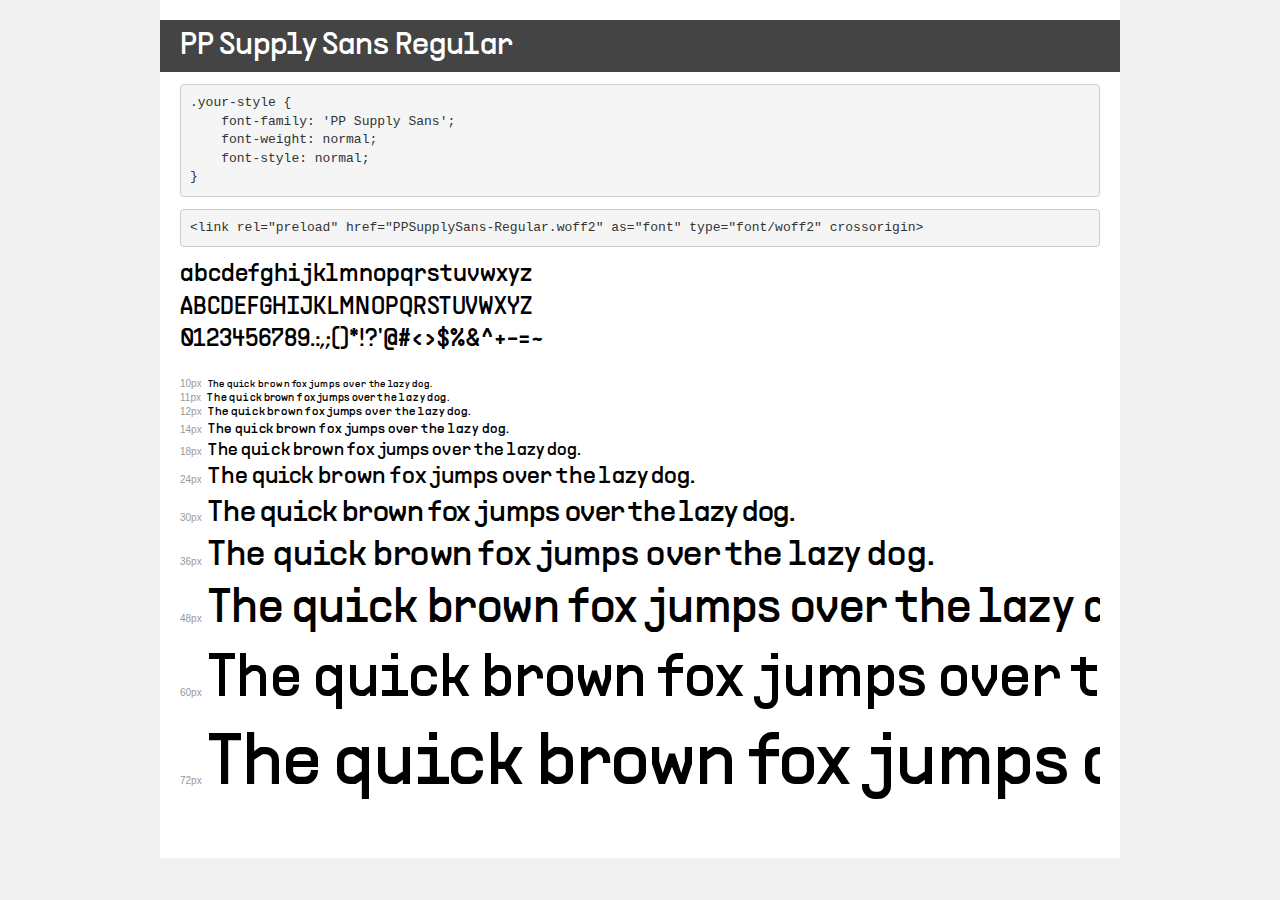
<file: css/font/ppsuplysans/demo.html>
<!DOCTYPE html>
<html lang="en">
<head>
    <meta charset="utf-8">
    <meta http-equiv="X-UA-Compatible" content="IE=edge">
    <meta name="viewport" content="width=device-width, initial-scale=1">
    <meta name="robots" content="noindex, noarchive">
    <meta name="format-detection" content="telephone=no">
    <title>Transfonter demo</title>
    <link href="stylesheet.css" rel="stylesheet">
    <style>
        /*
        http://meyerweb.com/eric/tools/css/reset/
        v2.0 | 20110126
        License: none (public domain)
        */
        html, body, div, span, applet, object, iframe,
        h1, h2, h3, h4, h5, h6, p, blockquote, pre,
        a, abbr, acronym, address, big, cite, code,
        del, dfn, em, img, ins, kbd, q, s, samp,
        small, strike, strong, sub, sup, tt, var,
        b, u, i, center,
        dl, dt, dd, ol, ul, li,
        fieldset, form, label, legend,
        table, caption, tbody, tfoot, thead, tr, th, td,
        article, aside, canvas, details, embed,
        figure, figcaption, footer, header, hgroup,
        menu, nav, output, ruby, section, summary,
        time, mark, audio, video {
            margin: 0;
            padding: 0;
            border: 0;
            font-size: 100%;
            font: inherit;
            vertical-align: baseline;
        }
        /* HTML5 display-role reset for older browsers */
        article, aside, details, figcaption, figure,
        footer, header, hgroup, menu, nav, section {
            display: block;
        }
        body {
            line-height: 1;
        }
        ol, ul {
            list-style: none;
        }
        blockquote, q {
            quotes: none;
        }
        blockquote:before, blockquote:after,
        q:before, q:after {
            content: '';
            content: none;
        }
        table {
            border-collapse: collapse;
            border-spacing: 0;
        }
        /* demo styles */
        body {
            background: #f0f0f0;
            color: #000;
        }
        .page {
            background: #fff;
            width: 920px;
            margin: 0 auto;
            padding: 20px 20px 0 20px;
            overflow: hidden;
        }
        .font-container {
            overflow-x: auto;
            overflow-y: hidden;
            margin-bottom: 40px;
            line-height: 1.3;
            white-space: nowrap;
            padding-bottom: 5px;
        }
        h1 {
            position: relative;
            background: #444;
            font-size: 32px;
            color: #fff;
            padding: 10px 20px;
            margin: 0 -20px 12px -20px;
        }
        .letters {
            font-size: 25px;
            margin-bottom: 20px;
        }
        .s10:before {
            content: '10px';
        }
        .s11:before {
            content: '11px';
        }
        .s12:before {
            content: '12px';
        }
        .s14:before {
            content: '14px';
        }
        .s18:before {
            content: '18px';
        }
        .s24:before {
            content: '24px';
        }
        .s30:before {
            content: '30px';
        }
        .s36:before {
            content: '36px';
        }
        .s48:before {
            content: '48px';
        }
        .s60:before {
            content: '60px';
        }
        .s72:before {
            content: '72px';
        }
        .s10:before, .s11:before, .s12:before, .s14:before,
        .s18:before, .s24:before, .s30:before, .s36:before,
        .s48:before, .s60:before, .s72:before {
            font-family: Arial, sans-serif;
            font-size: 10px;
            font-weight: normal;
            font-style: normal;
            color: #999;
            padding-right: 6px;
        }
        pre {
            display: block;
            padding: 9px;
            margin: 0 0 12px;
            font-family: Monaco, Menlo, Consolas, "Courier New", monospace;
            font-size: 13px;
            line-height: 1.428571429;
            color: #333;
            font-weight: normal;
            font-style: normal;
            background-color: #f5f5f5;
            border: 1px solid #ccc;
            overflow-x: auto;
            border-radius: 4px;
        }
        /* responsive */
        @media (max-width: 959px) {
            .page {
                width: auto;
                margin: 0;
            }
        }
    </style>
</head>
<body>
<div class="page">
    <div class="demo">
        <h1 style="font-family: 'PP Supply Sans'; font-weight: normal; font-style: normal;">PP Supply Sans Regular</h1>
        <pre title="Usage">.your-style {
    font-family: 'PP Supply Sans';
    font-weight: normal;
    font-style: normal;
}</pre>
        <pre title="Preload (optional)">
&lt;link rel=&quot;preload&quot; href=&quot;PPSupplySans-Regular.woff2&quot; as=&quot;font&quot; type=&quot;font/woff2&quot; crossorigin&gt;</pre>
        <div class="font-container" style="font-family: 'PP Supply Sans'; font-weight: normal; font-style: normal;">
            <p class="letters">
                abcdefghijklmnopqrstuvwxyz<br>
ABCDEFGHIJKLMNOPQRSTUVWXYZ<br>
                0123456789.:,;()*!?'@#&lt;&gt;$%&^+-=~
            </p>
            <p class="s10" style="font-size: 10px;">The quick brown fox jumps over the lazy dog.</p>
            <p class="s11" style="font-size: 11px;">The quick brown fox jumps over the lazy dog.</p>
            <p class="s12" style="font-size: 12px;">The quick brown fox jumps over the lazy dog.</p>
            <p class="s14" style="font-size: 14px;">The quick brown fox jumps over the lazy dog.</p>
            <p class="s18" style="font-size: 18px;">The quick brown fox jumps over the lazy dog.</p>
            <p class="s24" style="font-size: 24px;">The quick brown fox jumps over the lazy dog.</p>
            <p class="s30" style="font-size: 30px;">The quick brown fox jumps over the lazy dog.</p>
            <p class="s36" style="font-size: 36px;">The quick brown fox jumps over the lazy dog.</p>
            <p class="s48" style="font-size: 48px;">The quick brown fox jumps over the lazy dog.</p>
            <p class="s60" style="font-size: 60px;">The quick brown fox jumps over the lazy dog.</p>
            <p class="s72" style="font-size: 72px;">The quick brown fox jumps over the lazy dog.</p>
        </div>
    </div>

</div>
</body>
</html>
</file>
<file: css/font/ppsuplysans/stylesheet.css>
@font-face {
    font-family: 'PP Supply Sans';
    src: url('PPSupplySans-Regular.eot');
    src: url('PPSupplySans-Regular.eot?#iefix') format('embedded-opentype'),
        url('PPSupplySans-Regular.woff2') format('woff2'),
        url('PPSupplySans-Regular.woff') format('woff');
    font-weight: normal;
    font-style: normal;
    font-display: swap;
}
</file>
